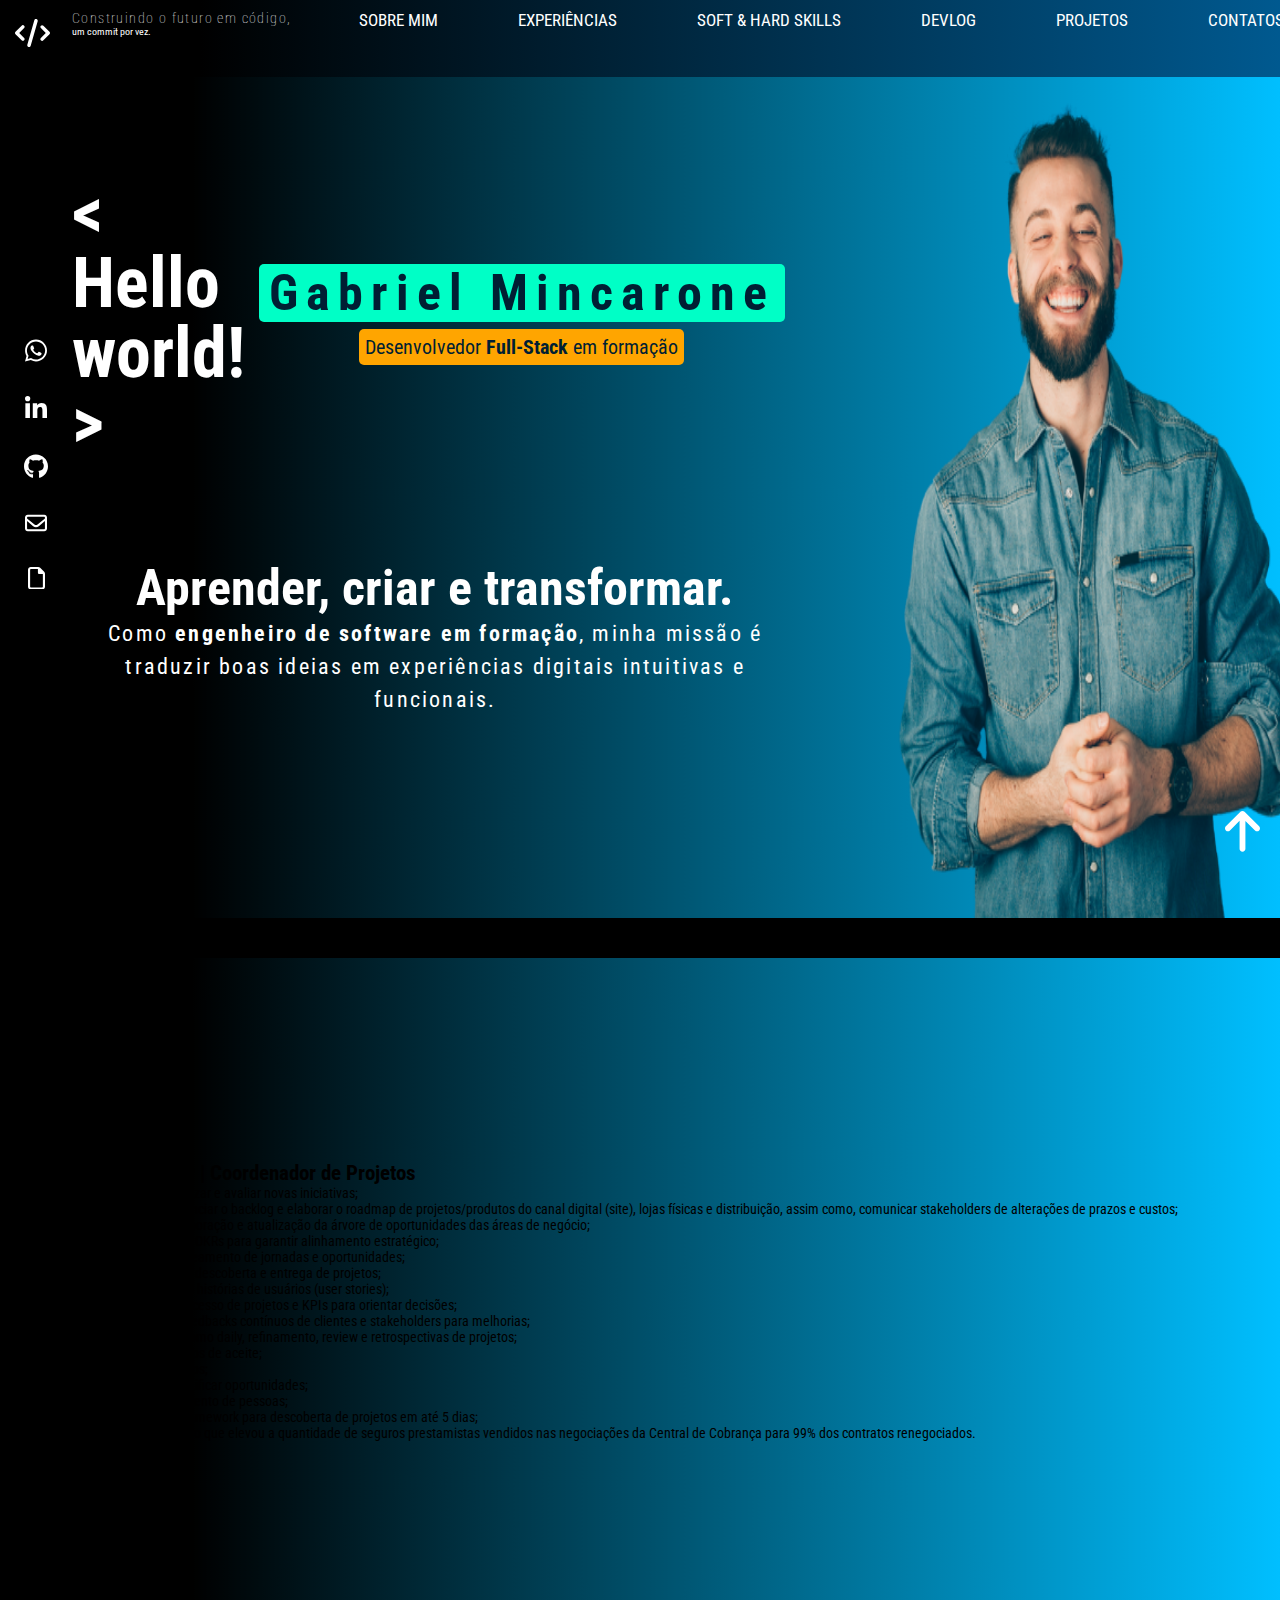
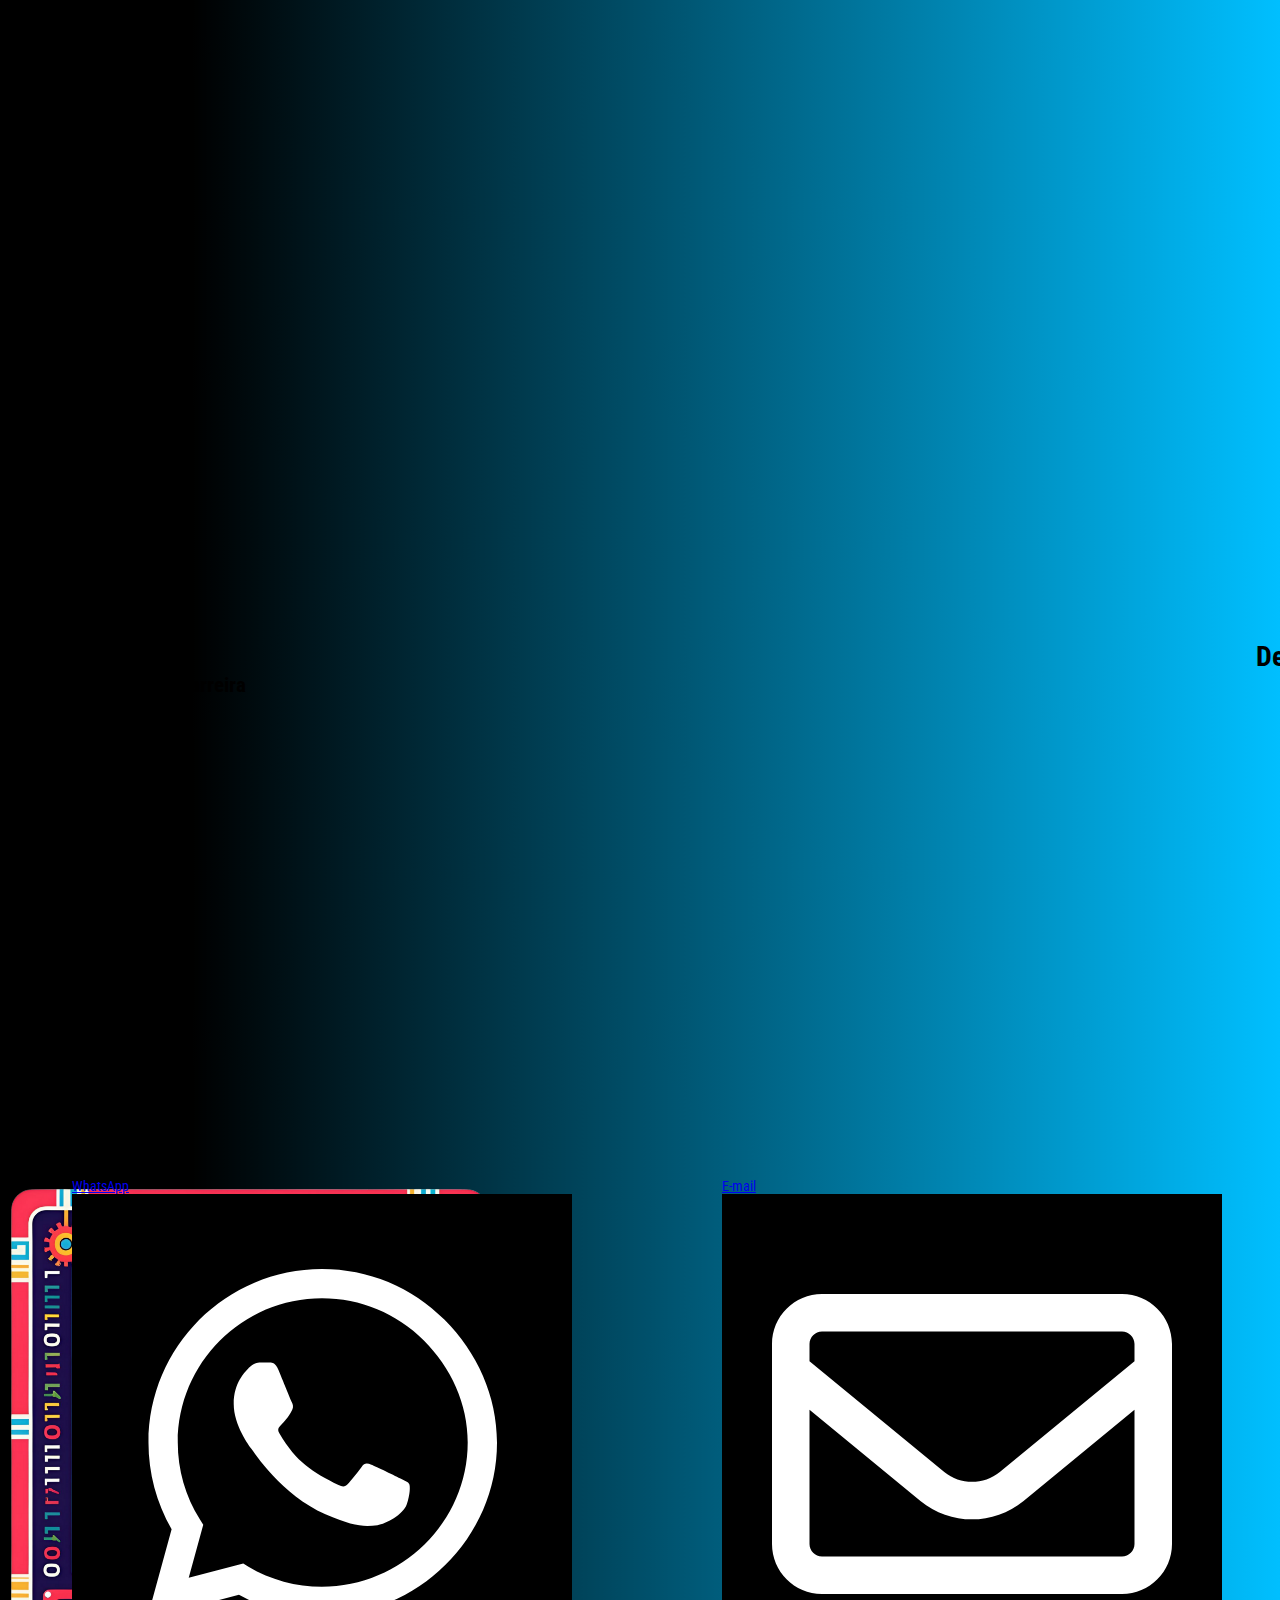
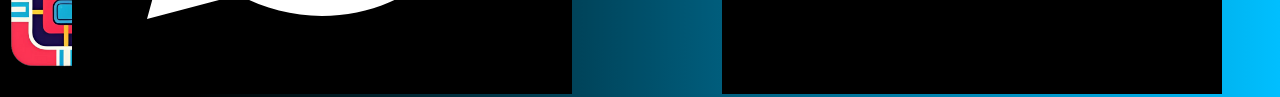
<file: index.html>
<!DOCTYPE html>
<html lang="en">

<head>
    <meta charset="UTF-8">
    <meta name="viewport" content="width=device-width, initial-scale=1.0">
    <title>Gabriel Mincarone</title>
    <link rel="stylesheet" href="style.css">

    <link rel="apple-touch-icon" sizes="180x180" href="assets/apple-touch-icon.png">
    <link rel="icon" type="image/png" sizes="32x32" href="assets/favicon-32x32.png">
    <link rel="icon" type="image/png" sizes="16x16" href="assets/favicon-16x16.png">
    <link rel="manifest" href="/site.webmanifest">

    <link rel="preconnect" href="https://fonts.googleapis.com">
    <link rel="preconnect" href="https://fonts.gstatic.com" crossorigin>
    <link
        href="https://fonts.googleapis.com/css2?family=Roboto+Condensed:ital,wght@0,100..900;1,100..900&family=Roboto:ital,wght@0,100..900;1,100..900&display=swap"
        rel="stylesheet">
</head>

<body id="site-top">
    <div class="container">

        <header>
            <div class="slogan">
                <h3>Construindo o futuro em código,</h3>
                <h1>um commit por vez.</h1>
            </div>

            <div class="nav-menu">
                <nav>
                    <ul>
                        <li><a href="#sobre">Sobre mim</a></li>
                        <li><a href="#experiencia">Experiências</a></li>
                        <li><a href="#skills">Soft & Hard Skills</a></li>
                        <li><a href="#devlog">DevLog</a></li>
                        <li><a href="#projetos">Projetos</a></li>
                        <li><a href="#contatos">Contatos</a></li>
                    </ul>
                </nav>
            </div>
        </header>

        <section>
            <main class="hero">
                <div class="hello-world">
                    <h1><</h1>
                    <h1>Hello</h1>
                    <h1>world!</h1>
                    <h1>></h1> 
                </div>
                <div class="my-name">
                    <h2><span class="destaque">Gabriel Mincarone </span></h2>
                    <p><span class="alert">Desenvolvedor <strong>Full-Stack</strong> em formação</span></p>
                </div>
                <div class="picture">
                    <img src="assets\foto-sobre-mim.png" alt="">
                </div>
                <div class="profile">
                    <h2> Aprender, criar e transformar.</h2>
                    <p> Como <strong>engenheiro de software em formação</strong>, minha missão é traduzir boas ideias em
                        experiências digitais intuitivas e funcionais.</P>
                </div>
            </main>
        </section>

        <section>
            <main1 class="main1" id="sobre">
                <div class="sobremim-tittle">
                    <h1>Sobre Mim</h1>
                </div>
                <div class="sobremim">
                <p><strong>Profissional com espírito de aprendizagem contínua e mais de 5 anos de experiência em gestão de projetos e portfólio de TI no varejo</strong>, atuando com metodologias ágeis (Kanban, OKRs), análise de dados e facilitação de times em ambientes dinâmicos e multidisciplinares.</p>
                <p>Em transição para a área de desenvolvimento de software, atualmente curso Engenharia de Software (2ª graduação) e uma formação como Desenvolvedor Full Stack, com foco em:</p>
                <ul>
                    <li>Estruturas de dados e algoritmos;</li>
                    <li>Desenvolvimento web com HTML, CSS, JavaScript e React;</li>
                    <li>Backend com Java e Spring Framework;</li>
                    <li>Integração com bancos de dados relacionais (SQL);</li>
                    <li>Práticas de DevOps e versionamento com Git/GitHub;</li>
                    <li>Introdução à inteligência artificial com Python.</li>
                </ul>
                <p><strong>Busco oportunidades que conectem minha bagagem em gestão de projetos, cultura ágil e visão estratégica com as competências técnicas em desenvolvimento</strong>, contribuindo para a entrega de soluções eficientes e orientadas a valor.</p>
                </div>
            </main1>
        </section>

        <section>
            <main class="main2" id="experiencia">
                <h1 class="xp-tittle">Experiências</h1>
                    <div class="carrossel">
                        <div class="experiencia-active">
                            <h2>Product Owner | Coordenador de Projetos</h2>
                                <ul>
                                    <li>Responsável por priorizar e avaliar novas iniciativas;</li>
                                    <li>Responsável por gerenciar o backlog e elaborar o roadmap de projetos/produtos do canal digital (site), lojas físicas e distribuição, assim como, comunicar stakeholders de alterações de prazos e custos;</li>
                                    <li>Responsável pela elaboração e atualização da árvore de oportunidades das áreas de negócio;</li>
                                    <li>Acompanhamento de OKRs para garantir alinhamento estratégico;</li>
                                    <li>Responsável por mapeamento de jornadas e oportunidades;</li>
                                    <li>Acompanhamento de descoberta e entrega de projetos;</li>
                                    <li>Priorizar e escrever as histórias de usuários (user stories);</li>
                                    <li>Definir métricas de sucesso de projetos e KPIs para orientar decisões;</li>
                                    <li>Implementação de feedbacks contínuos de clientes e stakeholders para melhorias;</li>
                                    <li>Facilitar cerimônias como daily, refinamento, review e retrospectivas de projetos;</li>
                                    <li>Definir e validar critérios de aceite;</li>
                                    <li>Remover Impedimentos;</li>
                                    <li>Visitar lojas para identificar oportunidades;</li>
                                    <li>Gestão e desenvolvimento de pessoas;</li>
                                    <li>Implementação de framework para descoberta de projetos em até 5 dias;</li>
                                    <li>Implantação de projeto que elevou a quantidade de seguros prestamistas vendidos nas negociações da Central de Cobrança para 99% dos contratos renegociados.</li>
                                </ul>

                        </div>

                    </div>

            </main>
        </section>

        <section>
            <main class="main3" id="skills">
                <div class="soft">
                    <h1>Soft Skills</h1>
                        <ul>
                            <li>ITEM 1</li>
                            <li>ITEM 2</li>
                            <li>ITEM 3</li>
                            <li>ITEM 4</li>
                            <li>ITEM 5</li>
                            <li>ITEM 6</li>
                            <li>ITEM 7</li>
                            <li>ITEM 8</li>
                            <li>ITEM 9</li>
                            <li>ITEM 10</li>
                        </ul>
                </div>

                <div class="sep">
                    <h1>&</h1>
                </div>

                <div class="hard">
                    <h1>Hard Skills</h1>
                        <ul>
                            <li>ITEM 1</li>
                            <li>ITEM 2</li>
                            <li>ITEM 3</li>
                            <li>ITEM 4</li>
                            <li>ITEM 5</li>
                            <li>ITEM 6</li>
                            <li>ITEM 7</li>
                            <li>ITEM 8</li>
                            <li>ITEM 9</li>
                            <li>ITEM 10</li>
                        </ul>

                </div>
            </main>

        </section>

        <section>
            <main class="main4" id="devlog">
                <h1 class="devlog-tittle">DevLog</h1>
                    <div class="carrossel">
                        <div class="devlog-active">
                            <h2>Mudança de Carreira</h2>
                                <p>
                                    
                                </p>
                        </div>

                    </div>

            </main>
        </section>

        <section>
            <main class="main5" id="projetos">
                <div>
                    <h1>Projetos</h1>
                    <img src="assets\robo-em-construcao.svg" alt="">

                </div>

            </main>

        </section>

        <section>
            <main class="main6" id="contatos">
                <div class="contato-title">
                    <h1>Contatos</h1>
                </div>
                <div class="all-contact">
                    <a id="" href="https://wa.me/5551995288215" target="_blank">WhatsApp<img src="assets\whatsApp-fundo-preto.png" alt=""></a>
                    <a href="mailto:gabrielmincaroni@gmail.com" target="_blank">E-mail<img src="assets\Mail-fundo-preto.png" alt="e-mail"></a>
                    <a href="https:www.linkedin.com/in/gabriel-mincaroni" target="_blank">LinkedIn<img src="assets\LinkedIn-fundo-preto.png" alt=""></a>
                    <a href="https://github.com/gabrielmincarone" target="_blank">GitHub<img src="assets\GitHub-fundo-preto.png" alt=""></a>
            </main>
        </section>



        <aside>
            <div class="code-slogan">
                <a href="#site-top"><svg class="icon-code" xmlns="http://www.w3.org/2000/svg" viewBox="0 0 640 512">
                        <path fill="currentColor"
                            d="M392.8 1.2c-17-4.9-34.7 5-39.6 22l-128 448c-4.9 17 5 34.7 22 39.6s34.7-5 39.6-22l128-448c4.9-17-5-34.7-22-39.6zm80.6 120.1c-12.5 12.5-12.5 32.8 0 45.3L562.7 256l-89.4 89.4c-12.5 12.5-12.5 32.8 0 45.3s32.8 12.5 45.3 0l112-112c12.5-12.5 12.5-32.8 0-45.3l-112-112c-12.5-12.5-32.8-12.5-45.3 0zm-306.7 0c-12.5-12.5-32.8-12.5-45.3 0l-112 112c-12.5 12.5-12.5 32.8 0 45.3l112 112c12.5 12.5 32.8 12.5 45.3 0s12.5-32.8 0-45.3L77.3 256l89.4-89.4c12.5-12.5 12.5-32.8 0-45.3z" />
                    </svg></a>
            </div>

            <a href="https://wa.me/5551995288215" target="_blank">
                <svg id="icons" class="icon-whats" xmlns="http://www.w3.org/2000/svg" viewBox="0 0 448 512">
                    <path fill="currentColor"
                        d="M380.9 97.1C339 55.1 283.2 32 223.9 32c-122.4 0-222 99.6-222 222 0 39.1 10.2 77.3 29.6 111L0 480l117.7-30.9c32.4 17.7 68.9 27 106.1 27h.1c122.3 0 224.1-99.6 224.1-222 0-59.3-25.2-115-67.1-157zm-157 341.6c-33.2 0-65.7-8.9-94-25.7l-6.7-4-69.8 18.3L72 359.2l-4.4-7c-18.5-29.4-28.2-63.3-28.2-98.2 0-101.7 82.8-184.5 184.6-184.5 49.3 0 95.6 19.2 130.4 54.1 34.8 34.9 56.2 81.2 56.1 130.5 0 101.8-84.9 184.6-186.6 184.6zm101.2-138.2c-5.5-2.8-32.8-16.2-37.9-18-5.1-1.9-8.8-2.8-12.5 2.8-3.7 5.6-14.3 18-17.6 21.8-3.2 3.7-6.5 4.2-12 1.4-32.6-16.3-54-29.1-75.5-66-5.7-9.8 5.7-9.1 16.3-30.3 1.8-3.7 .9-6.9-.5-9.7-1.4-2.8-12.5-30.1-17.1-41.2-4.5-10.8-9.1-9.3-12.5-9.5-3.2-.2-6.9-.2-10.6-.2-3.7 0-9.7 1.4-14.8 6.9-5.1 5.6-19.4 19-19.4 46.3 0 27.3 19.9 53.7 22.6 57.4 2.8 3.7 39.1 59.7 94.8 83.8 35.2 15.2 49 16.5 66.6 13.9 10.7-1.6 32.8-13.4 37.4-26.4 4.6-13 4.6-24.1 3.2-26.4-1.3-2.5-5-3.9-10.5-6.6z" />
                </svg>
            </a>
            <a href="https:www.linkedin.com/in/gabriel-mincaroni" target="_blank">
                <svg id="icons" class="icon-linkedin" xmlns="http://www.w3.org/2000/svg" viewBox="0 0 448 512">
                    <path fill="currentColor"
                        d="M100.3 448H7.4V148.9h92.9zM53.8 108.1C24.1 108.1 0 83.5 0 53.8a53.8 53.8 0 0 1 107.6 0c0 29.7-24.1 54.3-53.8 54.3zM447.9 448h-92.7V302.4c0-34.7-.7-79.2-48.3-79.2-48.3 0-55.7 37.7-55.7 76.7V448h-92.8V148.9h89.1v40.8h1.3c12.4-23.5 42.7-48.3 87.9-48.3 94 0 111.3 61.9 111.3 142.3V448z" />
                </svg>
            </a>
            <a href="https://github.com/gabrielmincarone" target="_blank">
                <svg id="icons" class="icon-github" xmlns="http://www.w3.org/2000/svg" viewBox="0 0 496 512">
                    <path path fill="currentColor"
                        d="M165.9 397.4c0 2-2.3 3.6-5.2 3.6-3.3 .3-5.6-1.3-5.6-3.6 0-2 2.3-3.6 5.2-3.6 3-.3 5.6 1.3 5.6 3.6zm-31.1-4.5c-.7 2 1.3 4.3 4.3 4.9 2.6 1 5.6 0 6.2-2s-1.3-4.3-4.3-5.2c-2.6-.7-5.5 .3-6.2 2.3zm44.2-1.7c-2.9 .7-4.9 2.6-4.6 4.9 .3 2 2.9 3.3 5.9 2.6 2.9-.7 4.9-2.6 4.6-4.6-.3-1.9-3-3.2-5.9-2.9zM244.8 8C106.1 8 0 113.3 0 252c0 110.9 69.8 205.8 169.5 239.2 12.8 2.3 17.3-5.6 17.3-12.1 0-6.2-.3-40.4-.3-61.4 0 0-70 15-84.7-29.8 0 0-11.4-29.1-27.8-36.6 0 0-22.9-15.7 1.6-15.4 0 0 24.9 2 38.6 25.8 21.9 38.6 58.6 27.5 72.9 20.9 2.3-16 8.8-27.1 16-33.7-55.9-6.2-112.3-14.3-112.3-110.5 0-27.5 7.6-41.3 23.6-58.9-2.6-6.5-11.1-33.3 2.6-67.9 20.9-6.5 69 27 69 27 20-5.6 41.5-8.5 62.8-8.5s42.8 2.9 62.8 8.5c0 0 48.1-33.6 69-27 13.7 34.7 5.2 61.4 2.6 67.9 16 17.7 25.8 31.5 25.8 58.9 0 96.5-58.9 104.2-114.8 110.5 9.2 7.9 17 22.9 17 46.4 0 33.7-.3 75.4-.3 83.6 0 6.5 4.6 14.4 17.3 12.1C428.2 457.8 496 362.9 496 252 496 113.3 383.5 8 244.8 8zM97.2 352.9c-1.3 1-1 3.3 .7 5.2 1.6 1.6 3.9 2.3 5.2 1 1.3-1 1-3.3-.7-5.2-1.6-1.6-3.9-2.3-5.2-1zm-10.8-8.1c-.7 1.3 .3 2.9 2.3 3.9 1.6 1 3.6 .7 4.3-.7 .7-1.3-.3-2.9-2.3-3.9-2-.6-3.6-.3-4.3 .7zm32.4 35.6c-1.6 1.3-1 4.3 1.3 6.2 2.3 2.3 5.2 2.6 6.5 1 1.3-1.3 .7-4.3-1.3-6.2-2.2-2.3-5.2-2.6-6.5-1zm-11.4-14.7c-1.6 1-1.6 3.6 0 5.9 1.6 2.3 4.3 3.3 5.6 2.3 1.6-1.3 1.6-3.9 0-6.2-1.4-2.3-4-3.3-5.6-2z" />
                </svg>
            </a>
            <a href="mailto:gabrielmincaroni@gmail.com" target="_blank">
                <svg id="icons" class="icon-gmail" xmlns="http://www.w3.org/2000/svg" viewBox="0 0 512 512">
                    <path fill="currentColor"
                        d="M64 112c-8.8 0-16 7.2-16 16l0 22.1L220.5 291.7c20.7 17 50.4 17 71.1 0L464 150.1l0-22.1c0-8.8-7.2-16-16-16L64 112zM48 212.2L48 384c0 8.8 7.2 16 16 16l384 0c8.8 0 16-7.2 16-16l0-171.8L322 328.8c-38.4 31.5-93.7 31.5-132 0L48 212.2zM0 128C0 92.7 28.7 64 64 64l384 0c35.3 0 64 28.7 64 64l0 256c0 35.3-28.7 64-64 64L64 448c-35.3 0-64-28.7-64-64L0 128z" />
                </svg>
            </a>
            <a href="ADICIONAR O CURRÍCULO">
                <svg id="icons" class="icon-cv" xmlns="http://www.w3.org/2000/svg" viewBox="0 0 384 512">
                    <path fill="currentColor"
                        d="M320 464c8.8 0 16-7.2 16-16l0-288-80 0c-17.7 0-32-14.3-32-32l0-80L64 48c-8.8 0-16 7.2-16 16l0 384c0 8.8 7.2 16 16 16l256 0zM0 64C0 28.7 28.7 0 64 0L229.5 0c17 0 33.3 6.7 45.3 18.7l90.5 90.5c12 12 18.7 28.3 18.7 45.3L384 448c0 35.3-28.7 64-64 64L64 512c-35.3 0-64-28.7-64-64L0 64z" />
                </svg>
            </a>
        </aside>


        <div class="button-top">
            <a href="#site-top"><svg xmlns="http://www.w3.org/2000/svg" viewBox="0 0 384 512">
                    <path fill="currentColor"
                        d="M214.6 41.4c-12.5-12.5-32.8-12.5-45.3 0l-160 160c-12.5 12.5-12.5 32.8 0 45.3s32.8 12.5 45.3 0L160 141.2 160 448c0 17.7 14.3 32 32 32s32-14.3 32-32l0-306.7L329.4 246.6c12.5 12.5 32.8 12.5 45.3 0s12.5-32.8 0-45.3l-160-160z" />
                </svg></a>
        </div>


        <footer>
            <div>
                <p>Copyright © 2025 @Mincaroni. Todos os direitos reservados.</p>
            </div>
<!--            <div>
                <a href="https://github.com/gabrielmincarone" target="_blank"><img src="assets\square-github-brands.svg"
                        alt=""></a>
                <a href="https:www.linkedin.com/in/gabriel-mincaroni" target="_blank"><img
                        src="assets\linkedin-brands.svg" alt=""></a>
            </div>
-->
        </footer>

    </div>
</body>

</html>
</file>
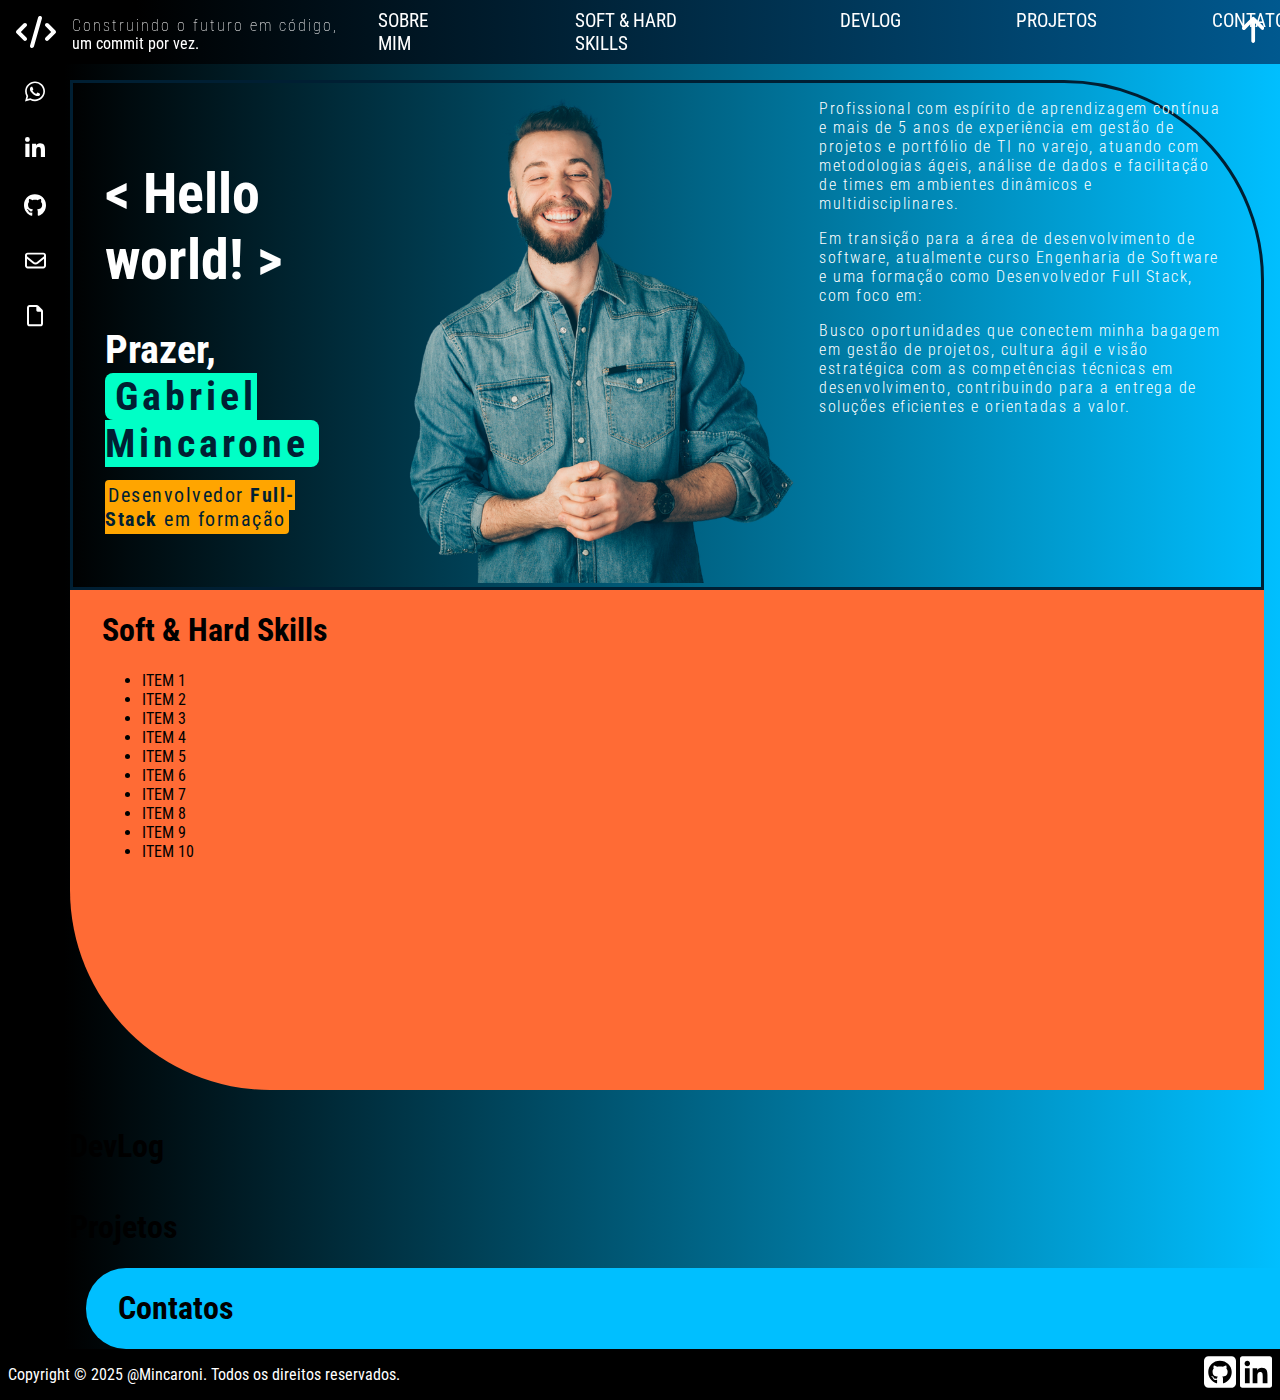
<file: Perfil-Pessoal.html>
<!DOCTYPE html>
<html lang="en">
<head>
    <meta charset="UTF-8">
    <meta name="viewport" content="width=device-width, initial-scale=1.0">
    <title>Gabriel Mincarone</title>
    <link rel="stylesheet" href="Perfil-Pessoal.css">

    <link rel="apple-touch-icon" sizes="180x180" href="assets/apple-touch-icon.png">
    <link rel="icon" type="image/png" sizes="32x32" href="assets/favicon-32x32.png">
    <link rel="icon" type="image/png" sizes="16x16" href="assets/favicon-16x16.png">
    <link rel="manifest" href="/site.webmanifest">

    <link rel="preconnect" href="https://fonts.googleapis.com">
    <link rel="preconnect" href="https://fonts.gstatic.com" crossorigin>
    <link href="https://fonts.googleapis.com/css2?family=Roboto+Condensed:ital,wght@0,100..900;1,100..900&family=Roboto:ital,wght@0,100..900;1,100..900&display=swap" rel="stylesheet">
</head>
<body>
    <div class="container">
        
        <header>
            <div class="code-slogan">
                <svg class="icon-code" xmlns="http://www.w3.org/2000/svg" viewBox="0 0 640 512"><path fill="currentColor" d="M392.8 1.2c-17-4.9-34.7 5-39.6 22l-128 448c-4.9 17 5 34.7 22 39.6s34.7-5 39.6-22l128-448c4.9-17-5-34.7-22-39.6zm80.6 120.1c-12.5 12.5-12.5 32.8 0 45.3L562.7 256l-89.4 89.4c-12.5 12.5-12.5 32.8 0 45.3s32.8 12.5 45.3 0l112-112c12.5-12.5 12.5-32.8 0-45.3l-112-112c-12.5-12.5-32.8-12.5-45.3 0zm-306.7 0c-12.5-12.5-32.8-12.5-45.3 0l-112 112c-12.5 12.5-12.5 32.8 0 45.3l112 112c12.5 12.5 32.8 12.5 45.3 0s12.5-32.8 0-45.3L77.3 256l89.4-89.4c12.5-12.5 12.5-32.8 0-45.3z"/></svg>
                <div class="slogan">
                    <h3>Construindo o futuro em código,</h3>
                    <h1>um commit por vez.</h1>
                </div>
            </div>
            
            <div class="nav-menu">
                <nav>
                    <ul>
                        <li><a href="#sobre">Sobre mim</a></li>
                        <li><a href="#skills">Soft & Hard Skills</a></li>
                        <li><a href="#devlog">DevLog</a></li>
                        <li><a href="#projetos">Projetos</a></li>
                        <li><a href="#contatos">Contatos</a></li>
                    </ul>
                </nav>
            </div>
            <div class="button-top">
                <a href="#"><svg xmlns="http://www.w3.org/2000/svg" viewBox="0 0 384 512"><path fill="currentColor" d="M214.6 41.4c-12.5-12.5-32.8-12.5-45.3 0l-160 160c-12.5 12.5-12.5 32.8 0 45.3s32.8 12.5 45.3 0L160 141.2 160 448c0 17.7 14.3 32 32 32s32-14.3 32-32l0-306.7L329.4 246.6c12.5 12.5 32.8 12.5 45.3 0s12.5-32.8 0-45.3l-160-160z"/></svg></a>
            </div>
        </header>

        <main class="main1" id="sobre">
            <div class="hello-world">
                <h1>< Hello world! ></h1>
                <h2>Prazer, <span class="destaque">Gabriel Mincarone </span></h2>
                <p><span class="alert">Desenvolvedor <strong>Full-Stack</strong> em formação</span></p>
            </div>
            <div>
                <img src="assets\foto-sobre-mim.png" alt="">
            </div>         
            <div class="about">
                <P>Profissional com espírito de aprendizagem contínua e mais de 5 anos de experiência em gestão de projetos e portfólio de TI no varejo, atuando com metodologias ágeis, análise de dados e facilitação de times em ambientes dinâmicos e multidisciplinares.</P>
                <p>Em transição para a área de desenvolvimento de software, atualmente curso Engenharia de Software e uma formação como Desenvolvedor Full Stack, com foco em:</p>
                <p>Busco oportunidades que conectem minha bagagem em gestão de projetos, cultura ágil e visão estratégica com as competências técnicas em desenvolvimento, contribuindo para a entrega de soluções eficientes e orientadas a valor.</p>

            </div>
        </main>

        <main class="main2" id="skills">
            <div>
                <h1>Soft & Hard Skills</h1>
                <ul>
                    <li>ITEM 1</li>
                    <li>ITEM 2</li>
                    <li>ITEM 3</li>
                    <li>ITEM 4</li>
                    <li>ITEM 5</li>
                    <li>ITEM 6</li>
                    <li>ITEM 7</li>
                    <li>ITEM 8</li>
                    <li>ITEM 9</li>
                    <li>ITEM 10</li>
                </ul>

            </div>
            
        </main>


        <main class="main3" id="devlog">
            <div>
                <h1>DevLog</h1>

            </div>
            
        </main>


        <main class="main4" id="projetos">
            <div>
                <h1>Projetos</h1>

            </div>
            
        </main>


        <main class="main5" id="contatos">
            <div>
                <h1>Contatos</h1>
            </div>
            <div>

            </div>
            
        </main>


        <aside>
            <a href="https://wa.me/5551995288215" target="_blank">
                <svg class="icon-whats" xmlns="http://www.w3.org/2000/svg" viewBox="0 0 448 512"><path fill="currentColor" d="M380.9 97.1C339 55.1 283.2 32 223.9 32c-122.4 0-222 99.6-222 222 0 39.1 10.2 77.3 29.6 111L0 480l117.7-30.9c32.4 17.7 68.9 27 106.1 27h.1c122.3 0 224.1-99.6 224.1-222 0-59.3-25.2-115-67.1-157zm-157 341.6c-33.2 0-65.7-8.9-94-25.7l-6.7-4-69.8 18.3L72 359.2l-4.4-7c-18.5-29.4-28.2-63.3-28.2-98.2 0-101.7 82.8-184.5 184.6-184.5 49.3 0 95.6 19.2 130.4 54.1 34.8 34.9 56.2 81.2 56.1 130.5 0 101.8-84.9 184.6-186.6 184.6zm101.2-138.2c-5.5-2.8-32.8-16.2-37.9-18-5.1-1.9-8.8-2.8-12.5 2.8-3.7 5.6-14.3 18-17.6 21.8-3.2 3.7-6.5 4.2-12 1.4-32.6-16.3-54-29.1-75.5-66-5.7-9.8 5.7-9.1 16.3-30.3 1.8-3.7 .9-6.9-.5-9.7-1.4-2.8-12.5-30.1-17.1-41.2-4.5-10.8-9.1-9.3-12.5-9.5-3.2-.2-6.9-.2-10.6-.2-3.7 0-9.7 1.4-14.8 6.9-5.1 5.6-19.4 19-19.4 46.3 0 27.3 19.9 53.7 22.6 57.4 2.8 3.7 39.1 59.7 94.8 83.8 35.2 15.2 49 16.5 66.6 13.9 10.7-1.6 32.8-13.4 37.4-26.4 4.6-13 4.6-24.1 3.2-26.4-1.3-2.5-5-3.9-10.5-6.6z"/></svg>
            </a>
            <a href="https:www.linkedin.com/in/gabriel-mincaroni" target="_blank">
                <svg class="icon-linkedin" xmlns="http://www.w3.org/2000/svg" viewBox="0 0 448 512"><path fill="currentColor" d="M100.3 448H7.4V148.9h92.9zM53.8 108.1C24.1 108.1 0 83.5 0 53.8a53.8 53.8 0 0 1 107.6 0c0 29.7-24.1 54.3-53.8 54.3zM447.9 448h-92.7V302.4c0-34.7-.7-79.2-48.3-79.2-48.3 0-55.7 37.7-55.7 76.7V448h-92.8V148.9h89.1v40.8h1.3c12.4-23.5 42.7-48.3 87.9-48.3 94 0 111.3 61.9 111.3 142.3V448z"/></svg>
            </a>
            <a href="https://github.com/gabrielmincarone" target="_blank">
                <svg class="icon-github" xmlns="http://www.w3.org/2000/svg" viewBox="0 0 496 512"><path path fill="currentColor" d="M165.9 397.4c0 2-2.3 3.6-5.2 3.6-3.3 .3-5.6-1.3-5.6-3.6 0-2 2.3-3.6 5.2-3.6 3-.3 5.6 1.3 5.6 3.6zm-31.1-4.5c-.7 2 1.3 4.3 4.3 4.9 2.6 1 5.6 0 6.2-2s-1.3-4.3-4.3-5.2c-2.6-.7-5.5 .3-6.2 2.3zm44.2-1.7c-2.9 .7-4.9 2.6-4.6 4.9 .3 2 2.9 3.3 5.9 2.6 2.9-.7 4.9-2.6 4.6-4.6-.3-1.9-3-3.2-5.9-2.9zM244.8 8C106.1 8 0 113.3 0 252c0 110.9 69.8 205.8 169.5 239.2 12.8 2.3 17.3-5.6 17.3-12.1 0-6.2-.3-40.4-.3-61.4 0 0-70 15-84.7-29.8 0 0-11.4-29.1-27.8-36.6 0 0-22.9-15.7 1.6-15.4 0 0 24.9 2 38.6 25.8 21.9 38.6 58.6 27.5 72.9 20.9 2.3-16 8.8-27.1 16-33.7-55.9-6.2-112.3-14.3-112.3-110.5 0-27.5 7.6-41.3 23.6-58.9-2.6-6.5-11.1-33.3 2.6-67.9 20.9-6.5 69 27 69 27 20-5.6 41.5-8.5 62.8-8.5s42.8 2.9 62.8 8.5c0 0 48.1-33.6 69-27 13.7 34.7 5.2 61.4 2.6 67.9 16 17.7 25.8 31.5 25.8 58.9 0 96.5-58.9 104.2-114.8 110.5 9.2 7.9 17 22.9 17 46.4 0 33.7-.3 75.4-.3 83.6 0 6.5 4.6 14.4 17.3 12.1C428.2 457.8 496 362.9 496 252 496 113.3 383.5 8 244.8 8zM97.2 352.9c-1.3 1-1 3.3 .7 5.2 1.6 1.6 3.9 2.3 5.2 1 1.3-1 1-3.3-.7-5.2-1.6-1.6-3.9-2.3-5.2-1zm-10.8-8.1c-.7 1.3 .3 2.9 2.3 3.9 1.6 1 3.6 .7 4.3-.7 .7-1.3-.3-2.9-2.3-3.9-2-.6-3.6-.3-4.3 .7zm32.4 35.6c-1.6 1.3-1 4.3 1.3 6.2 2.3 2.3 5.2 2.6 6.5 1 1.3-1.3 .7-4.3-1.3-6.2-2.2-2.3-5.2-2.6-6.5-1zm-11.4-14.7c-1.6 1-1.6 3.6 0 5.9 1.6 2.3 4.3 3.3 5.6 2.3 1.6-1.3 1.6-3.9 0-6.2-1.4-2.3-4-3.3-5.6-2z"/></svg>
            </a>
            <a href="mailto:gabrielmincaroni@gmail.com" target="_blank">
                <svg class="icon-gmail" xmlns="http://www.w3.org/2000/svg" viewBox="0 0 512 512"><path fill="currentColor" d="M64 112c-8.8 0-16 7.2-16 16l0 22.1L220.5 291.7c20.7 17 50.4 17 71.1 0L464 150.1l0-22.1c0-8.8-7.2-16-16-16L64 112zM48 212.2L48 384c0 8.8 7.2 16 16 16l384 0c8.8 0 16-7.2 16-16l0-171.8L322 328.8c-38.4 31.5-93.7 31.5-132 0L48 212.2zM0 128C0 92.7 28.7 64 64 64l384 0c35.3 0 64 28.7 64 64l0 256c0 35.3-28.7 64-64 64L64 448c-35.3 0-64-28.7-64-64L0 128z"/></svg>
            </a>
            <a href="ADICIONAR O CURRÍCULO">
                <svg class="icon-cv" xmlns="http://www.w3.org/2000/svg" viewBox="0 0 384 512"><path fill="currentColor" d="M320 464c8.8 0 16-7.2 16-16l0-288-80 0c-17.7 0-32-14.3-32-32l0-80L64 48c-8.8 0-16 7.2-16 16l0 384c0 8.8 7.2 16 16 16l256 0zM0 64C0 28.7 28.7 0 64 0L229.5 0c17 0 33.3 6.7 45.3 18.7l90.5 90.5c12 12 18.7 28.3 18.7 45.3L384 448c0 35.3-28.7 64-64 64L64 512c-35.3 0-64-28.7-64-64L0 64z"/></svg>
            </a>      
        </aside>

        <footer>
            <div><p>Copyright © 2025 @Mincaroni. Todos os direitos reservados.</p></div>
            <div>
                <a href="https://github.com/gabrielmincarone" target="_blank"><img src="assets\square-github-brands.svg" alt=""></a>
                <a href="https:www.linkedin.com/in/gabriel-mincaroni" target="_blank"><img src="assets\linkedin-brands.svg" alt=""></a>
            </div>
            
        </footer>

    </div>
</body>
</html>
</file>
<file: style.css>
/* ==============================================================================================
   VARIABLES GLOBAIS
   Definem fontes, tamanho de fonte e navegação
   ============================================================================================== */
:root {
    font-family: "Roboto Condensed", sans-serif;    /* Fonte moderna e legível */
    font-size: 62.5%;                               /* 1rem = 10px (mais fácil de calcular) */
    scroll-behavior: smooth;                        /*Faz com a pagina navegue suavemente ao clicar no header*/
}

/* ==============================================================================================
   RESET E BOX-SIZING
   Remove padrões e padroniza box model
   ============================================================================================== */
*,
*::before,
*::after {
    margin: 0;
    padding: 0;
    box-sizing: border-box;             /* Inclui padding e border na largura/altura */
}

/* ==============================================================================================
   APAGAR NO FINAL
   ============================================================================================== */
/* {
    outline: 1px solid red; 
} */

/* ==============================================================================================
   ESTILO BASE DO BODY
   Define tipografia, fundo e alinhamento
   ============================================================================================== */
body {
    background: linear-gradient(to right, black 15%, #00BFFF 100%);
    /* Define o background moderno */
    min-height: 100vh;
    /* Garante altura mínima de tela cheia */
    font-size: 1.4rem;
    /* = 14px */
    /* Padroniza o tamanho da fonte */
    overflow-x: hidden
}

/* ==============================================================================================
   CONTAINER GRID
   Limita largura e centraliza conteúdo
   ============================================================================================== */
.container {
    display: grid;
    /* Define a estrutura de grid do container */
    grid-template-areas:
        /* Define a estrutura do grid */
        "aside header"
        "aside main"
        "footer footer";
    grid-template-columns: 8vh 1fr;
    /* Define o tamanho das colunas do grid */
    width: 100%;                                    /* Ocupa 100% da viewport */
}

section {
    width: 100%;
    /* Define o tamanho das seções para 100% da viewport */
    max-width: 100%;
    /* Define o tamanho máximo das seções para 100% da viewport*/
    height: auto;
    /* Define que a altura das seções serão automáticas */
}

/* ==============================================================================================
   HEADER CONTAINER
   Layout flex para logo, nav e toggle
   ============================================================================================== */
.header-container {
    display: flex;
    width: 100%;
    max-width: 100%;
    align-items: center;
    justify-content: space-between;
}

/* ==============================================================================================
   BOTÃO HAMBURGER (NAV-TOGGLE)
   Aparece apenas em telas pequenas
   ============================================================================================== */
.hamburguer {
    display: none;
    /* Oculta o menu para telas grandes */
    font-size: 2.4rem;
    /* Tamanho do botão */
    cursor: pointer;
    /* Transforma o cursor em pointer */
}

#menu-toggle {
    display: none;
    /* Esconde checkbox */
}

/* ==============================================================================================
   SLOGAN HEADER
   Pequeno slogan no header
   ============================================================================================== */
.slogan {
    display: flex;
    flex-direction: column;
    align-content: center;
    padding-top: 0.8rem;
    gap: 1.2rem;
}

.slogan h1 {
    font-size: 1rem;
    margin-top: 0;
    line-height: 0.1em;
    font-weight: 400;
}

.slogan h3 {
    font-size: 1em;
    margin-bottom: 0;
    line-height: 0.1;
    letter-spacing: 0.1em;
    font-weight: 100;
}

/* ==============================================================================================
   NAVEGAÇÃO PRINCIPAL
   Flexível em desktop, colapsável em mobile
   ============================================================================================== */
header {
    grid-area: header;
    display: flex;
    justify-content: space-between;
    padding: 1rem 0rem;
    min-height: 8.5vh;
    /* Define a altura do header */

    background: linear-gradient(to right, black 10%, #005F99 100%);
    color: white;

    width: 100%;
    max-width: 100vw;
}

.nav-menu {
    flex: 1;
    /* Faz com que o menu ocupe o máximo espaço dentro do container */
    display: flex;
    justify-content: center;
}

header ul {
    display: flex;
    gap: 8rem;
    font-size: larger;
    list-style: none;
}

header a {
    font-size: 1.7rem;
    text-decoration: none;
    text-transform: uppercase;
    color: white;
}

header li {
    transition: transform 0.3s ease;
}

header li:hover {
    transform: scale(1.1);
    transition: transform 0.2s;
}

header a:hover {
    color: #00FFC6;
}

/* ==============================================================================================
   BOTÃO RETORNAR AO TOPO
   Aparece fixo em todas as telas
   ============================================================================================== */
.button-top {
    position: fixed;
    right: 2rem;
    bottom: 7rem;
    width: 2.5em;
    height: 1.6em;
}

.button-top a {
    color: white;
    transition: transform 1s ease;
}

.button-top a:hover {
    color: #FF4500;
    transition: transform 1s;
}

/* ==============================================================================================
   HERO (SEÇÃO DE BOAS-VINDAS)
   Grid responsivo
   ============================================================================================== */
.hero {
    display: grid;
    grid-template-areas:
        "about1 about2 about3"
        "about4 about4 about3";
    grid-template-columns: 0fr 1fr 1fr;
    justify-content: space-around;
    color: white;
    width: 100%;
    max-width: 100vw;
    min-height: 93.5vh;
}

.hello-world {
    grid-area: about1;
    display: flex;
    justify-content: center;
    flex-direction: column;
}

.my-name {
    grid-area: about2;
    display: flex;
    flex-direction: column;
    justify-content: center;
    align-content: center;
    text-align: center;
}

.hero h1 {
    font-size: 7rem;
    margin: 0;
    line-height: 1.0;
}

.destaque {
    background-color: #00FFC6;
    border-radius: 0.5rem;
    padding: 0 1rem;
    color: #001F33;
    letter-spacing: 0.8rem;
    font-size: 5rem
}

.alert {
    background-color: orange;
    border-radius: 0.5rem;
    padding: 0.6rem;
    color: #001F33;
    font-weight: 400;
    font-size: 2rem;
    line-height: 5rem;
}

.picture {
    grid-area: about3;
    display: flex;
    justify-content: center;
    margin-top: 0;
}

.picture img {
    width: 100%;
}

.profile {
    grid-area: about4;
    display: flex;
    flex-direction: column;
    justify-content: flex-start;
    align-items: center;
    text-align: center;
}

.profile h2 {
    font-size: 5rem;
    margin-bottom: 0;
    margin-top: 0;
}

.profile p {
    font-size: 2.2rem;
    font-weight: 400;
    letter-spacing: 0.1em;
    line-height: 1.5em;
    margin-top: 0;
    margin-bottom: 0;
}


/* ==============================================================================================
   SEÇÃO SOBRE MIM
   Grid responsivo
   ============================================================================================== */
.sobre-mim {
    display: grid;
    grid-template-areas: "titulo conteudo";
    grid-template-columns: 0fr 1fr;
    align-items: center;
    background-color: #00FFC6;
    border-radius: 5rem 0rem 0rem 0rem;
    margin: 0;
    padding: 1rem 2rem 1rem 2rem;
    width: 100%;
    max-width: 100vw;
    min-height: 50vh;
}

.sobremim-tittle {
    display: flex;
    justify-content: center;
    writing-mode: sideways-lr;
}

.sobre-mim h1 {
    font-size: 6rem;
    font-weight: 600;
    color: #001F33;

    letter-spacing: 0.5rem;

    margin: 1rem;
}

.sobremim {
    display: flex;
    flex-direction: column;
    align-items: center;
    text-align: center;
    padding-left: 2rem;
    padding-right: 1rem;
}

.sobre-mim p {
    color: #001F33;
    font-size: 2rem;
    font-weight: 400;
    line-height: 1.8;
    margin: 0;
}

.destaque-sobre-mim {
    font-size: 2.6rem;
}

/* ==============================================================================================
   SEÇÃO EXPERIÊNCIAS
   Grid responsivo
   ============================================================================================== */
.experiencia {
    grid-area: main;
    display: grid;
    grid-template-columns: 0fr 1fr;
    justify-content: left;
    align-items: center;
    margin-top: 1rem;
    padding: 0rem 0rem 0rem 2rem;
    width: 100%;
    max-width: 100vw;
    min-height: 50vh;
}

.xp-tittle {
    display: flex;
    justify-content: center;
    writing-mode: sideways-lr;
    letter-spacing: 0.5rem;
    padding-right: 4rem;
}

.experiencia h1 {
    font-size: 6rem;
    font-weight: 400;
    color: #00ffc6;

    margin: 1rem;
}

.timeline {
    display: flex;
    justify-content: space-around;
    align-items: center;
    position: relative;
    gap: 4rem;
    padding: 4rem 2rem;
    width: 95%;
    height: 100%;
}

.timeline::before {
    content: "";
    position: absolute;
    top: 50%;
    left: 0;
    width: 100%;
    height: 0.2rem;
    background: #00BFFF;
    z-index: 1;
}

.evento {
    position: relative;
    text-align: center;
    z-index: 2;
}

.ponto {
    width: 2rem;
    height: 2rem;
    background: #001F33;
    border-radius: 50%;
    border: 0.2rem solid #00BFFF;
    margin: 0 auto;
}

.conteudo {
    position: absolute;
    width: 15rem;
    height: 8rem;
    background: #00BFFF;
    color: #001F33;
    border-radius: 1rem;
    margin-top: 0;
    display: flex;
    flex-direction: column;
    justify-content: center;
    font-size: 1.4rem;
    font-weight: 500;
    box-shadow: 0 2px 10px rgba(0, 0, 0, 0.5);
}

.conteudo.top {
    top: -10rem;
}

.conteudo.bottom {
    top: 4rem;
}


/* ==============================================================================================
   SEÇÃO HARD & SOFT SKILLS
   Grid responsivo
   ============================================================================================== */
.skills {
    grid-area: main;
    display: grid;
    grid-template-areas:
        "soft softskill"
        "hard hardskill";
    grid-template-columns: 0fr 1fr;
    flex-wrap: nowrap;
    justify-content: space-between;
    background-color: #001F33;
    border-radius: 0rem 0rem 0rem 5rem;
    margin: 1rem 0rem 1rem 0rem;
    padding: 1rem 2rem 1rem 1.5rem;
    width: 100%;
    max-width: 100vw;
    min-height: 50vh;
}

.soft-tittle {
    grid-area: soft;
    display: flex;
    justify-content: center;
    writing-mode: sideways-lr;
    letter-spacing: 0.5rem;
    padding-right: 2em;
    padding-bottom: 1em;
}

.hard-tittle {
    grid-area: hard;
    display: flex;
    justify-content: center;
    writing-mode: sideways-lr;
    letter-spacing: 0.5em;
    padding-right: 2em;
    padding-bottom: 1em;
}

.skills h1 {
    font-size: 6rem;
    font-weight: 400;
    color: white;
    margin: 1rem;
}

.soft {
    grid-area: softskill;
    display: flex;
    align-items: center;
    justify-content: space-between;
    flex-wrap: wrap;
    max-width: 100%;
    box-sizing: border-box;
}

.soft h3 {
    color: #00FFC6;
    border: 0.2rem solid #00FFC6;
    padding: 0.5rem;
    text-align: center;
}

.hard {
    grid-area: hardskill;
    display: flex;
    align-items: center;
    justify-content: space-between;
    flex-wrap: wrap;
    max-width: 100%;
    padding-top: 1rem;
    gap: 2rem;
}

.hard p {
    padding-top: 0.5rem;
}

.skills-active {
    width: 5rem;
    color: white;
}

.skills-active:hover {
    color: #00ffc6;
}

.skills-deactivate {
    width: 5rem;
    color: white;
}

.skills-deactivate:hover {
    color: #FF6B35;
}

.grupo-desenvolvida {
    display: flex;
    flex-direction: row;
    justify-content: center;
    align-items: center;
    flex-wrap: wrap;
    box-sizing: border-box;
    max-width: 100%;
    gap: 5.5rem;
    height: 13rem;
    border: 0.1rem solid #00ffc6;
    padding: 1rem 2rem 1rem 1rem;
    margin: 0;
}

.hard-desenvolvida {
    display: flex;
    flex-direction: column;
    justify-content: space-around;
    align-items: center;
    flex-wrap: wrap;
    box-sizing: border-box;
    max-width: 100%;
    color: white;
    padding-top: 1rem;
}

.grupo-nao-desenvolvida {
    display: flex;
    flex-direction: row;
    justify-content: center;
    align-items: center;
    flex-wrap: wrap;
    box-sizing: border-box;
    max-width: 100%;
    gap: 5.5rem;
    height: 13rem;
    border: 0.1rem solid #FF6B35;
    padding: 1rem 2rem 1rem 1rem;
    margin: 0;
}

.hard-nao-desenvolvida {
    display: flex;
    flex-direction: column;
    justify-content: space-around;
    align-items: center;
    flex-wrap: wrap;
    box-sizing: border-box;
    max-width: 100%;
    color: white;
    padding-top: 1rem;
}

.grupo-desenvolvida h3 {
    writing-mode: sideways-lr;
    margin: 0;
    color: #00FFC6;
    text-transform: uppercase;
}

.grupo-nao-desenvolvida h3 {
    writing-mode: sideways-lr;
    margin: 0;
    color: #FF6B35;
    text-transform: uppercase;
}

/* ==============================================================================================
   SEÇÃO DEVLOG
   Flex responsivo
   ============================================================================================== */
.devlog {
    grid-area: main;
    display: flex;
    align-items: center;
    text-align: center;
    flex-direction: column;
    background-color: #FFB300;
    border-radius: 5rem 0rem 0rem 0rem;
    margin: 0rem 0rem 1rem 0rem;
    width: 100%;
    max-width: 100vw;
    min-height: 50vh;
    max-height: 100vh;
}

.devlog h1 {
    color: black;
    font-size: 6rem;
}

.devlog h2 {
    font-size: 4rem;
}

.devlog p {
    color: black;
    font-size: 2rem;
    font-weight: 400;
    margin-top: 0.5rem;
    padding: 0rem 10rem;
}

.devlog a {
    color: white;
    font-weight: 400;
}

.devlog-tittle {
    display: flex;
    justify-content: center;
    margin-top: 1rem;
    margin-bottom: 0;
}

/* ==============================================================================================
   DEVLOG - CARROSSEL
   Carrossel responsivo
   ============================================================================================== */
.devlog-carousel {
    width: 100%;
    max-width: 90%;
    margin: 1rem;
    padding-bottom: 1.5rem;
    position: relative;
    overflow: hidden;
    /* impede que ultrapasse as margens */
}

.devlog-carousel p {
    color: white;
    font-size: 1.8rem;
    line-height: 1.2;
    font-weight: 200;
    margin-top: 1.5rem;
}

input[type="radio"] {
    display: none;
}

.slides {
    display: flex;
    width: 100%;
    transition: transform 0.5s ease-in-out;
}

.slide {
    display: flex;
    flex-direction: column;
    justify-content: flex-start;
    align-items: center;
    text-align: center;
    width: 100%;
    flex-shrink: 0;
    padding: 2rem 1rem;
    box-sizing: border-box;
    background: #001F33;
    color: white;
    border-radius: 1rem;
}

.navegacao {
    display: flex;
    justify-content: center;
    gap: 1rem;
    margin-top: 2.5rem;
}

.navegacao label {
    width: 1.4rem;
    height: 1.4rem;
    background: #888;
    border-radius: 50%;
    cursor: pointer;
    transition: background 0.3s;
}

.navegacao label:hover {
    background: #00ffc6;
}

#slide1:checked~.slides {
    /* Lógica do carrossel com :checked */
    transform: translateX(0%);
}

#slide2:checked~.slides {
    transform: translateX(-100%);
}

#slide3:checked~.slides {
    transform: translateX(-200%);
}

/* Slide ativo indicador */
#slide1:checked~.navegacao label[for="slide1"],
#slide2:checked~.navegacao label[for="slide2"],
#slide3:checked~.navegacao label[for="slide3"] {
    background: #00ffc6;
}

/* Background de cada slide */
.slide:nth-child(1) {
    background: #001F33;
}

.slide:nth-child(2) {
    background: #003C66;
}

.slide:nth-child(3) {
    background: #005C99;
}

/* ==============================================================================================
   SEÇÃO PROJETOS
   Grid responsívo 
   ============================================================================================== */
.projects {
    grid-area: main;
    display: grid;
    grid-template-areas: "apresentacao projetos";
    grid-template-columns: 1fr 2fr;
    background-color: #003C66;

    border-radius: 0rem 0rem 0rem 4rem;
    margin: 0rem 0rem 1rem 0rem;

    width: 100%;
    max-width: 100vw;
    min-height: 50vh;
    max-height: 100vh;
}

.apresentacao {
    grid-area: apresentacao;
    display: flex;
    flex-direction: column;
    text-align: center;
    justify-content: center;
    align-items: center;
    padding: 1rem;
}

.apresentacao h1 {
    color: white;
    font-size: 6rem;
    margin-bottom: 1rem;
    margin-top: 0;
}

.apresentacao p {
    color: white;
    font-size: 2rem;
    font-weight: 300;
    margin: 0.6rem;
    line-height: 1.3;
}

.apresentacao strong {
    font-size: 2.1rem;
    background-color: #001F33;
    padding-left: 0.4rem;
    padding-right: 0.4rem;
}

.projetos {
    display: flex;
    flex-direction: row;
    background-color: #005C99;
    border-radius: 1rem;
    border: 0.3rem solid white;
    margin: 1.5rem;
    max-width: 100vw;
    width: 95%;
}

.projeto {
    margin: 2rem;
}

.projeto h2 {
    font-size: 4rem;
    color: white;
}

.projeto p {
    color: white;
    font-size: 1.8rem;
    font-weight: 200;
    margin-top: 1rem;
    text-align: justify;
}

.projeto a {
    font-weight: bold;
    color: #00FFC6;
}

.imagens {
    display: none;
    align-items: center;
}

/* ==============================================================================================
   SEÇÃO CONTATOS
   Grid responsívo 
   ============================================================================================== */
.contatos {
    display: flex;
    background-color: #00BFFF;
    border-radius: 5rem 0rem 0rem 5rem;
    padding-left: 3rem;
    width: 100%;
    max-width: 100vw;
    min-height: 10vh;
}

.contato-title {
    display: flex;
    align-items: center;
    width: 8%;
}

.contatos h1 {
    color: black;
    font-size: 3rem;
}

.all-contact {
    display: flex;
    align-items: center;
    justify-content: center;
    gap: 15rem;
    width: 100%;
}

.contatos a {
    display: flex;
    align-items: center;
    justify-content: space-between;
    border-radius: 0.7rem;
    border: 0.1rem solid black;
    box-shadow: 4px 4px 5px 0px rgba(0, 0, 0, 0.0);
    height: 3rem;
    width: 15rem;
    margin: 1rem;
    padding: 0.1rem 0.5rem 0.1rem 1rem;
    color: black;
    font-weight: 800;
    font-size: 1.6rem;
    text-decoration: none;
    cursor: pointer;
}

.contatos img {
    width: 2.5rem;
    border-radius: 0.3rem;
}

/* ==============================================================================================
   ASIDE
   Flex responsívo 
   ============================================================================================== */
aside {
    grid-area: aside;
    display: flex;
    flex-direction: column;
    align-items: center;
    justify-content: center;
    position: sticky;
    top: 0;
    gap: 3rem;

    color: white;
    text-align: center;
    height: 100vh;
}

.code-slogan {
    display: flex;
    flex-direction: row;
    justify-content: left;
    gap: 1em;
}

.icon-code {
    display: flex;
    position: fixed;
    top: 1.9rem;
    left: 1.5rem;
    align-items: center;
    color: white;
    width: 3.5rem;
    transition: transform 0.5s ease;
}

.icon-code:hover {
    color: #00FFC6;
    transform: rotate(91deg);
    transition: transform 0.5s;
}

aside img:hover {
    transform: scale(1.2);
    transition: transform 0.2s;
}

.icon-whats {
    width: 2.2rem;
    color: white;
    transition: transform 0.3s ease;
}

.icon-whats:hover {
    transform: scale(1.2);
    transition: transform 0.3s;
    color: #25d366;
}

.icon-linkedin {
    width: 2.2rem;
    color: white;
    transition: transform 0.3s ease;
}

.icon-linkedin:hover {
    transform: scale(1.2);
    transition: transform 0.3s;
    color: #0072b1;
}

.icon-github {
    width: 2.4rem;
    color: white;
    transition: transform 0.3s ease;
}

.icon-github:hover {
    transform: scale(1.2);
    transition: transform 0.3s;
    color: orange;
}

.icon-gmail {
    width: 2.2rem;
    color: white;
    transition: transform 0.3s ease;
}

.icon-gmail:hover {
    transform: scale(1.2);
    transition: transform 0.3s;
    color: #EA5335;
}

.icon-cv {
    width: 1.7rem;
    color: white;
    transition: transform 0.3s ease;
}

.icon-cv:hover {
    transform: scale(1.2);
    transition: transform 0.3s;
    color: #00BFFF;
}

/* ==============================================================================================
   FOOTER
   Flex responsívo 
   ============================================================================================== */
footer {
    grid-area: footer;
    display: flex;
    justify-content: right;
    align-items: center;
    min-height: 4rem;
    background-color: black;
    padding-right: 1rem;
    color: white;
    gap: 1rem;
}

footer img {
    width: 2rem;
}



/* ==============================================================================================
   RESPONSIVIDADE
   Ajustes para mobile/tablet
   ============================================================================================== */

/* ========================================== Tablet Portrait (768x1024) ========================================== */
@media (max-width: 768px) and (orientation: portrait),
        (max-width: 1024px) and (orientation: landscape) {
    :root {
        font-size: 35%;
        /* Reduz o tamanho base para melhor ajuste */
    }

    .container {
        grid-template-columns: 1fr;
        grid-template-areas:
            "header"
            "hero"
            "main"
            "footer";
    }

    /* NAVEGAÇÃO PRINCIPAL E RESPONSIVIDADE */
    .slogan {
        display: none;
    }

    /* ASIDE */
    aside {
        display: none;
    }

    /* HERO DE BOAS VINDAS */
    .hero {
        padding-left: 1rem;
    }

    .my-name h2 {
        font-size: 5rem;
    }

    .alert {
        font-size: 1.7em;
    }

    /* SEÇÃO SOBRE MIM */
    .sobre-mim p {
        font-size: 2.5rem;
        line-height: 3rem;
        margin-top: 0.5rem;
        margin-bottom: 0.5rem;
    }

    .destaque-sobre-mim {
        font-size: 2.7rem;
    }

    .profile h2 {
        font-size: 4rem;
    }

    .profile p {
        font-size: 1.5rem;
    }

    /* EXPERIENCIAS */
    .experiencia {
        padding: 0 1.5rem 0 1.5rem;
    }

    .timeline {
        display: flex;
        justify-content: flex-start;
        gap: 22.5rem;
    }

    /* HARD & SOFT SKILLS */
    .grupo-desenvolvida {
        gap: 5rem;
    }

    .grupo-nao-desenvolvida {
        gap: 5rem;
    }

    /* DEVLOG */
    .devlog h2 {
        font-size: 3.5rem;
    }

    .devlog p {
        padding: 0rem 2rem;
    }

    /* PROJETOS */

    /* CONTATOS */
    .all-contact {
        gap: 8rem;
    }


}


/* ========================================== Small Tablet Portrait (600x800) ========================================== */
@media (max-width: 600px) and (orientation: portrait),
        (max-width: 800px) and (orientation: landscape) {
    .container {
        grid-template-areas:
            "header"
            "hero"
            "main"
            "footer";
        grid-template-columns: 1fr;
    }

    /* NAVEGAÇÃO PRINCIPAL E RESPONSIVIDADE */
    .nav-menu {
        justify-content: flex-end;
    }

    header ul {
        position: fixed;
        top: 0;
        left: -100%;
        /* Esconde o menu no lado esquerdo da tela */
        width: 96%;
        height: 100vh;
        background-color: rgba(0, 0, 0, 0.9);
        flex-direction: column;
        align-items: center;
        justify-content: center;
        transition: left 0.3s ease;
        z-index: 100;
        padding-left: 0;
    }

    header a {
        font-size: 2.5rem;
    }

    .hamburguer {
        display: block;
        z-index: 101;
        position: fixed;
        right: 2rem;
        top: 1.7rem;
    }

    #menu-toggle:checked~.nav-menu ul {
        /* Quando o menu está aberto */
        left: 0;
    }

    /* ASIDE */
    aside {
        display: none;
    }

    /* HERO DE BOAS VINDAS */
    .hero {
        grid-template-areas:
            "about1 about2 about2 about2"
            "about4 about4 about4 about4";
        grid-template-columns: 0fr 1fr 1fr 1fr;
        background-image: url("assets/hero6.svg");
        background-size: 60%;
        background-repeat: no-repeat;
        background-position: center;
    }

    .hello-world {
        grid-area: about1;
    }

    .hero h1 {
        font-size: 5rem;
    }

    .my-name {
        grid-area: about2;
    }

    .profile {
        grid-area: about4;
    }

    .profile h2 {
        font-size: 4rem;
    }

    .profile p {
        font-size: 1.5rem;
    }

    .picture {
        display: none;
    }

    .picture img {
        display: none;
    }

    /* SEÇÃO SOBRE MIM */
    .sobre-mim p {
        font-size: 1.8rem;
        line-height: 2.5rem;
        margin-top: 0.5rem;
        margin-bottom: 0.5rem;
    }

    .destaque-sobre-mim {
        font-size: 2rem;
    }

    /* EXPERIÊNCIAS */
    .experiencia {
        display: flex;
        flex-direction: column;
        height: 35rem;
        max-width: 95.3vw;
    }

    .xp-tittle {
        writing-mode: horizontal-tb;
    }
    .timeline {
        display: flex;
        justify-content: flex-start;
        gap: 7.2rem;
    }

    /* SOFT & HARD SKILLS */
    .hard {
        display: flex;
        justify-content: center;
        flex-wrap: wrap;
    }

    .skills {
        padding: 1.5rem;
    }

    .soft {
        flex-wrap: nowrap;
    }

    .soft h3 {
        font-size: 1.3rem;
    }

    /* DEVLOG */
    .devlog h2 {
        font-size: 3.5rem;
    }

    .devlog p {
        padding: 0rem 1.8rem;
    }

    /* PROJETOS */
    .apresentacao p {
        font-size: 2.2rem;
    }

    /* CONTATOS */
    .all-contact {
        gap: 4rem;
    }

    .contatos img {
        width: 2.4rem;
    }
}


/* ========================================== Mobile Portrait (320x480) ========================================== */
@media (max-width: 320px) and (orientation: portrait),
        (max-width: 480px) and (orientation: landscape),
        (max-width: 600px) and (orientation: portrait),
        (max-width: 800px) and (orientation: landscape) {
    .container {
        grid-template-areas:
            "header"
            "hero"
            "main"
            "footer";
        grid-template-columns: 1fr;
    }

    /* NAVEGAÇÃO PRINCIPAL E RESPONSIVIDADE */
    header {
        min-height: 4vh;
        max-height: 4vh;
    }
    .nav-menu {
        justify-content: flex-end;
    }

    header ul {
        position: fixed;
        top: 0;
        left: -100%;
        /* Esconde o menu no lado esquerdo da tela */
        width: 92%;
        height: 100vh;
        background-color: rgba(0, 0, 0, 0.9);
        flex-direction: column;
        align-items: center;
        justify-content: center;
        transition: left 0.3s ease;
        z-index: 100;
        padding-left: 0;
    }

    header a {
        font-size: 2.5rem;
    }

    .hamburguer {
        display: block;
        z-index: 101;
        position: fixed;
        right: 2rem;
        top: 1.7rem;
    }

    #menu-toggle:checked~.nav-menu ul {
        /* Quando o menu está aberto */
        left: 0;
    }

    /* ASIDE */
    aside {
        display: none;
    }

    /* HERO DE BOAS VINDAS */
    .hero {
        width: 100%;
        max-width: 100vw;

        display: flex;
        flex-direction: column;
        align-items: center;
        background-image: url("assets/hero6.svg");
        background-size: 100%;
        background-repeat: no-repeat;
        background-position: center;
    }

    .hello-world {
        grid-area: about1;
    }

    .hero h1 {
        font-size: 8rem;
    }

    .my-name {
        grid-area: about2;
    }

    .destaque {
        font-size: 7rem;
    }

    .alert {
        font-size: 2.5rem;
    }

    .profile {
        grid-area: about4;
    }

    .profile h2 {
        font-size: 5rem;
    }

    .profile p {
        font-size: 2.2rem;
    }

    /* SEÇÃO SOBRE MIM */
    .sobre-mim {
        max-width: 100vw;
        min-height: 33vh;
        max-height: 33vh;
    }
    .sobre-mim h1 {
        font-size: 7rem;
    }
    .sobre-mim p {
        font-size: 2.5rem;
        line-height: 2.5rem;
        margin-top: 0.5rem;
        margin-bottom: 0.5rem;
    }

    .destaque-sobre-mim {
        font-size: 2.5rem;
    }

    /* EXPERIÊNCIAS */
    .experiencia {
        display: flex;
        flex-direction: column;
        min-height: 33vh;
        max-height: 33vh;
        max-width: 100vw;
    }

    .xp-tittle {
        writing-mode: horizontal-tb;
        text-align: center;
        padding: 0;
    }
    .experiencia h1 {
        font-size: 7rem;
    }
    .timeline {
        display: flex;
        justify-content: flex-start;
        gap: 10rem;
    }
    .conteudo {
        font-size: 1.8rem;
        width: 16rem;
        height: 10rem;
    }
    .conteudo.top {
        top: -12rem;
    }

    .conteudo.bottom {
        top: 4rem;
    }

    /* SOFT & HARD SKILLS */
    .skills {
        min-height: 33vh;
        max-height: 33vh;
    }
    .skills h1 {
        font-size: 7rem;
    }
    .soft {
        display: flex;
        flex-wrap: wrap;
    }

    .soft h3 {
        font-size: 2rem;
    }

    .hard {
        flex-wrap: wrap;
        gap: 1rem;
    }

    .hard p {
        font-size: 2rem;
    }

    .skills-active,
    .skills-deactivate {
        width: 5rem;
    }

    .grupo-desenvolvida,
    .grupo-nao-desenvolvida {
        display: flex;
        justify-content: space-between;
        gap: 1rem;
        width: 100%;
    }

    /* DEVLOG */
    .devlog {
        width: 100%;
        max-width: 100vw;
        min-height: 20vh;
    }
    .devlog h1 {
        font-size: 7rem;
    }
    .devlog h2 {
        font-size: 4rem;
    }

    .devlog p {
        font-size: 2.7rem;
        padding: 0rem 1rem;
    }

    /* PROJETOS */
    .projects {
        display: flex;
        flex-direction: column;
        max-width: 100vw;
        min-height: 20vh;
    }
    .apresentacao h1 {
        font-size: 7rem;   
    }
    .apresentacao p {
        font-size: 2.7rem;
    }
    .apresentacao strong {
        font-size: 2.7rem;
    }
    .projetos {
        width: 95%;
    }
    .projeto h2 {
        font-size: 5rem;
    }
    .projeto p {
        font-size: 2.5rem;
    }

    /* CONTATOS */
    .contatos {
        display: flex;
        flex-direction: column;
        align-items: center;
        max-width: 100vw;
        min-height: 5vh;
    }

    .contatos h1 {
        font-size: 4rem;
        margin: 0;
    }

    .contato-title {
        display: flex;
        justify-content: center;
        padding-top: 1rem;
        width: 100%;
    }

    .all-contact {
        gap: 3rem;
        margin-top: 0;
        padding-bottom: 0.6rem;
    }

    .contatos a {
        height: 4rem;
        width: 16rem;
        margin: 0.5rem;
        padding: 0.1rem 0.5rem 0.1rem 1rem;
        font-size: 2rem;
    }

    .contatos img {
        width: 2.8rem;
    }
}
</file>
<file: Perfil-Pessoal.css>
:root {
  scroll-behavior: smooth;                  /*Faz com a pagina navegue suavemente ao clicar no header*/
}

.container {
    display: grid;
    grid-template-areas:
    "aside main1"
    "aside main2"
    "aside main3"
    "aside main4"
    "aside main5"
    "footer footer";
    grid-template-columns: 70px 1fr;
}

body {
    font-family: "Roboto Condensed", sans-serif;
    background: linear-gradient(to right, black 5%, #00BFFF 100%);
    margin: 0;
    padding-top: 4em; /* ou o valor que corresponda à altura do seu header */

}


header {
    display: flex;
    justify-content: space-between;
    align-items: center;
    padding: 1em 4em 1em 1em;
    height: 2em;

    background: linear-gradient(to right, black 10%,  #005F99 100%);
    color: white;

    position: fixed;
    top: 0;                         /* Posiciona o header no topo da tela */ 
    width: 100%;                    /* Faz com que o header ocupe 100% da tela */
    z-index: 2000;                  /* Mantem o header acima dos outros elementos */


}


.code-slogan {
    display: flex;
    flex-direction: row;
    justify-content: left;
    gap: 1em;
}

.icon-code {
    display: flex;
    align-items: center;
    color: white;
    width: 2.5em;
    transition: transform 0.5s ease;
}

.icon-code:hover {
    color: #00FFC6;
    transform: rotate(45deg);
    transition: transform 0.5s;
}


.slogan {
    display: flex;
    flex-direction: column;
    gap: 1em;
}

.slogan h1 {
    font-size: 1em;
    margin-top: 0;
    line-height: 0.1;
    font-weight: 400;
}

.slogan h3 {
    font-size: 1em;
    margin-bottom: 0;
    line-height: 0.1;
    letter-spacing: 2px;
    font-weight: 100;

}

.nav-menu {
    flex: 1;
    display: flex;
    justify-content: center;
}


header ul {
    display: flex;
    gap: 6em;
    font-size: larger;
    list-style: none;
}

header a {
    text-decoration: none;
    text-transform: uppercase;
    color: white;
}

header li:hover {
    transform: scale(1.1);
    transition: transform 0.2s;
}


header a:hover {
    color: #00FFC6;
}

.button-top {
    position: fixed;
    right: 0;
    color: white;
    width: 1.4em;
    padding-right: 1em;
}



.button-top:hover {
    color: #00FFC6;
}

main {

}


/* INÍCIO DA MAIN1 [SOBRE MIM] */
.main1 {
    display: flex;
    justify-content: space-between;
    margin: 1em 1em 0em 0em;
    padding: 0em 2em 0em 2em;
    border: 3px solid #001F33;
    border-radius: 0px 200px 0px 0px;
    color: white;
    min-height: 500px;
}

.hello-world {
    display: flex;
    flex-direction: column;
    align-content: center;
    justify-content: center;
}

.main1 h1 {
    font-size: 3.5em;
    margin-bottom: 0;
}

.destaque {
    background-color: #00FFC6;
    border-radius: 0.2em;
    padding: 0 10px;
    color: #001F33;
    letter-spacing: 0.1em;

}

.alert {
    background-color: orange;
    border-radius: 0.2em;
    padding: 3px;
    color: #001F33;
    font-weight: 400;
    font-size: 20px;
}

.main1 h2 {
    font-size: 2.5em;
    margin-bottom: 0;

}


.main1 p {
    font-weight: 300;
    letter-spacing: 1.5px;
    font-weight: 300;
    
}

.main1 li {
    font-weight: 300;
    
}
/* TÉRMINO DA MAIN1 [SOBRE MIM] */


/* INÍCIO DA MAIN2 [HARD & SOFT SKILLS] */
.main2 {
    display: flex;
    justify-content: space-between;
    background-color: #FF6B35;
    border-radius: 0px 0px 0px 200px;
    margin: 0em 1em 1em 0em;
    padding-left: 2em;
    min-height: 500px;
}

.main2 h1 {
    color: 001F33;
}
/* TÉRMINO DA MAIN2 [HARD & SOFT SKILLS] */



/* INÍCIO DA MAIN5 [CONTATOS] */
.main5 {
    display: flex;
    justify-content: space-between;
    background-color: #00BFFF;
    border-radius: 2.5em 0em 0em 2.5em;
    margin-left: 1em;
    padding-left: 2em;
}

.main5 h1 {
    color: 001F33;
}
/* TÉRMINO DA MAIN5 [CONTATOS] */


/* INÍCIO DO ASIDE */
aside {
    grid-area: aside;
    display: flex;
    flex-direction: column;
    align-items: center;
    padding: 1em;
    gap: 30px;

    color: white;
    text-align: center;
    min-height: 780px;
}

aside img:hover {
    transform: scale(1.2);
    transition: transform 0.2s;
}

.icon-whats {
    width: 20px;
    color: white;
}

.icon-whats:hover {
    transform: scale(1.2);
    transition: transform 0.3s;
    color: #25d366;
}

.icon-linkedin {
    width: 20px;
    color: white;
}

.icon-linkedin:hover {
    transform: scale(1.2);
    transition: transform 0.3s;
    color: #0072b1;
}

.icon-github {
    width: 22px;
    color: white;
}

.icon-github:hover {
    transform: scale(1.2);
    transition: transform 0.3s;
    color: orange;
}

.icon-gmail {
    width: 21px;
    color: white;
}

.icon-gmail:hover {
    transform: scale(1.2);
    transition: transform 0.3s;
    color: #EA5335;
}

.icon-cv {
    width: 16px;
    color: white;
}

.icon-cv:hover {
    transform: scale(1.2);
    transition: transform 0.3s;
    color: #00BFFF;
}
/* TÉRMINO DO ASIDE */

/* INÍCIO DO FOOTER */
footer {
    grid-area: footer;
    display: flex;
    justify-content: space-between;
    align-items: center;
    background-color: white;
    padding-left: 0.5em;
    padding-right: 0.5em;
    background-color: black;

    color: white;
}

footer img {
    width: 2em;
}
/* TÉRMINO DO FOOTER */
</file>
